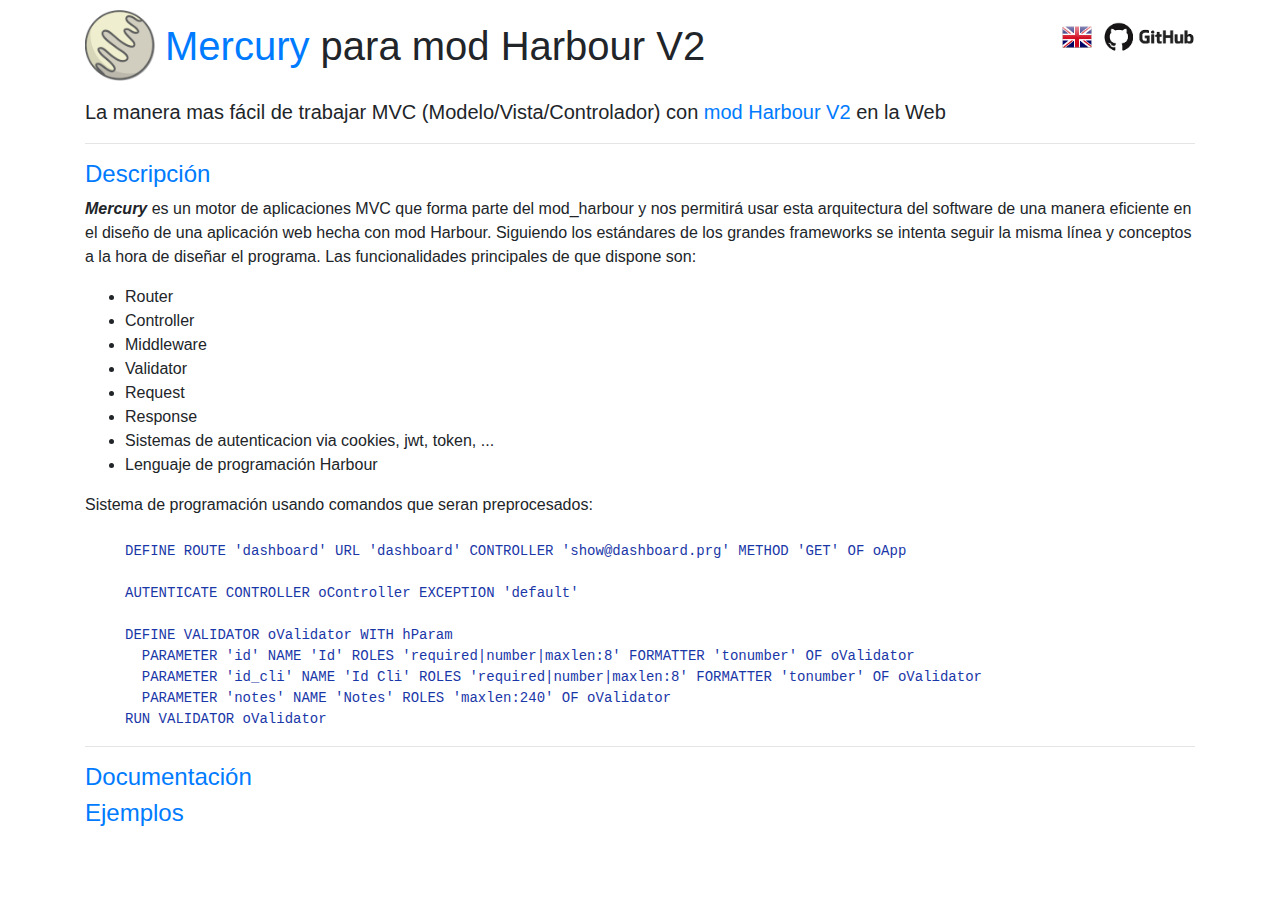
<file: index.html>
<!DOCTYPE html>
<html lang="es">
  <head>
    <meta http-equiv="Content-Type" content="text/html; charset=UTF-8">

    <meta name="viewport" content="width=device-width, initial-scale=1, shrink-to-fit=no">
	
    <meta http-equiv="X-UA-Compatible" content="IE=edge">
	<meta name="viewport" content="width=device-width, initial-scale=1">	
	<meta name="description" content="Mercury es el primer framework harbour para construir aplicaciones web usando MVC (Modelo/Vista/Controlador)"> 
	<meta name="keywords" content="tweb, mercury, harbour, modharbour, clipper, fivewin, web, framework">
	<meta name="Author" content="Carles Aubia Floresvi">
	<meta name="Generator" content="Mercury from iTarraco">	

	<meta property="og:type" content="software">
	<meta property="og:url" content="https://github.com/carles9000/mercury.v2">
	<meta property="og:site_name" content="MERCURY V2">
	<meta property="og:title" content="Mercury for modHarbour v2">
	<meta property="og:description" content="Mercury es el primer framework harbour para construir aplicaciones web usando MVC (Modelo/Vista/Controlador)">
	<meta property="og:image" content="https://raw.githubusercontent.com/carles9000/pool/master/logos/mini-mercury.png">	
	
	<link rel="icon" href="image/mini-mercury.png" type="image/x-icon" >
	<link rel="shortcut icon" href="image/mini-mercury.png" type="image/x-icon">	
    <title>Mercury para mod Harbour V2</title>
	
    <!-- jQyery Bootstrap core -->
    <link rel="stylesheet" href="https://stackpath.bootstrapcdn.com/bootstrap/4.3.1/css/bootstrap.min.css">
    <script src="https://ajax.googleapis.com/ajax/libs/jquery/3.4.1/jquery.min.js"></script>
    <script src="https://maxcdn.bootstrapcdn.com/bootstrap/4.3.1/js/bootstrap.min.js"></script>

    <link rel="stylesheet" href="index.css">

  </head>
  <body>
    <div class="container">

	
	<h1><a target="_blank_" href="https://github.com/carles9000/mercury.v2"><img id="mylogo" src="image/mini-mercury.png">Mercury<a> para mod Harbour V2
		<div class="btnbar">
		<a target="_blank_" href="https://github.com/carles9000/mercury.v2"><img id="github" src="image/github.jpg"></a>
		<a href="index_en.html"><img id="flag" src="image/lang_en.png"></a>
		</div>
	</h1>
		
  <p class="lead">La manera mas fácil de trabajar <b>MVC</b> (Modelo/Vista/Controlador) con <span><a target="_blank_" href="https://mod-harbour.com/modharbour.v2">mod Harbour V2</a></span> en la Web</p>
  <hr>

  <div class="panel-group" id="accordion">    
  
    <div class="panel panel-default">
      <div class="panel-heading">
        <h4 class="panel-title">
          <a data-toggle="collapse" data-parent="#accordion" href="#collapse1">Descripción</a>
        </h4>
      </div>
      <div id="collapse1" class="panel-collapse collapse show ">
        <div class="panel-body">
          <p><b><i>Mercury</i></b>
			es un motor de aplicaciones MVC que forma parte del mod_harbour y nos permitirá usar esta 
			arquitectura del software de una manera eficiente en el diseño de una aplicación web hecha 
			con mod Harbour. Siguiendo los estándares de los grandes frameworks se intenta seguir la 
			misma línea y conceptos a la hora de diseñar el programa.		  
		  
		  Las funcionalidades principales de que dispone son:
          <ul>
            <li>Router</li>
            <li>Controller</li>
            <li>Middleware</li>
            <li>Validator</li>
            <li>Request</li>
            <li>Response</li>
            <li>Sistemas de autenticacion via cookies, jwt, token, ...</li>
            <li>Lenguaje de programación Harbour</li>
          </ul>
          Sistema de programación usando comandos que seran preprocesados:
			<code><br><br><ul>		  
				DEFINE ROUTE 'dashboard' URL 'dashboard' CONTROLLER 'show@dashboard.prg' METHOD 'GET' OF oApp	
				<br><br>
				AUTENTICATE CONTROLLER oController EXCEPTION 'default'
				<br><br>				
				DEFINE VALIDATOR oValidator WITH hParam
				<br>
					&nbsp;&nbsp;PARAMETER 'id' 		NAME 'Id' ROLES 'required|number|maxlen:8' FORMATTER 'tonumber' OF oValidator			
				<br>
					&nbsp;&nbsp;PARAMETER 'id_cli'		NAME 'Id Cli' ROLES 'required|number|maxlen:8' FORMATTER 'tonumber' OF oValidator									
				<br>
					&nbsp;&nbsp;PARAMETER 'notes'		NAME 'Notes' ROLES 'maxlen:240' OF oValidator											
				<br>
				RUN VALIDATOR oValidator 
				<br>
			</ul></code>
		
          <hr>
        </div>
      </div>
    </div>
	
    <div class="panel panel-default">
      <div class="panel-heading">
        <h4 class="panel-title">		  
          <a data-toggle="collapse" data-parent="#accordion" href="#collapse2">Documentación</a>
        </h4>
      </div>
      <div id="collapse2" class="panel-collapse collapse ">
        <div class="panel-body">
          <p><img src="image/help.ico"/>&nbsp;&nbsp;<a target="_blank_" href="#">(Trabajando en la actualización...)</a>
          <hr>
        </div>
      </div>
    </div>	
	
    <div class="panel panel-default">
      <div class="panel-heading">
        <h4 class="panel-title">
          <a data-toggle="collapse" data-parent="#accordion" href="#collapse3">Ejemplos</a>
        </h4>
      </div>
      <div id="collapse3" class="panel-collapse collapse mb-5">
        <div class="panel-body">
		
          <table id="mytable" >
            <thead>
               <tr>
                   <th class="p-3" width="200px">Apartado</th>                   
                   <th class="p-3">Descripción</th>                  
               </tr>
            </thead>
			<tbody>
			
				<tr>
					<td class="p-3"><a target="_blank_" href="samples/index.prg">Aprendizaje</a></td>					
					<td class="p-3">
						Ejemplos básicos de las diferentes partes que compone la arquitectura del MVC.
						<br>
						Básicamente esta formado con ejemplos simples que muestran las diferentes partes 
						que forman un sistema MVC.
						
					</td>						
				</tr>
				
				<tr>
					<td class="p-3"><a target="_blank_" href="apps">Apps</a></td>					
					<td class="p-3">
						Ejemplos básicos para la construción de una app. Esta sección consta de las 
						siguientes aplicaciones
						<ul>
							<li><b>basic</b> una aplicación básica que muestra la estructura elemental de 
							un programa con MVC</li>
							<li><b>basic_bt</b> una aplicación básica esta vez usando un framework como bootstrap</li>
							<li><b>so</b> una aplicación completa de nivel avanzado que muestra como crear una simple 
							facturacion</li>														
						</ul>
						Tambien disponemos de unos ejemplos que muestran como crearnos facilmente nuestros webservices de 
						una manera facil, efectiva y segura. Estos ejemplos los puedes probar usando herramientas 
						como postman.
						<ul>
							<li><b>ws_ak</b> WebService with API Key</li>
							<li><b>ws_ba</b> WebService with Basic Auth</li>
							<li><b>ws_bt</b> WebService with Bearer Token</li>							
						</ul>											
				</tr>												
			</tbody>				   
          </table>      
        </div>
      </div>
    </div>

  </div> 
</div> <!-- /container -->


</body></html>
</file>
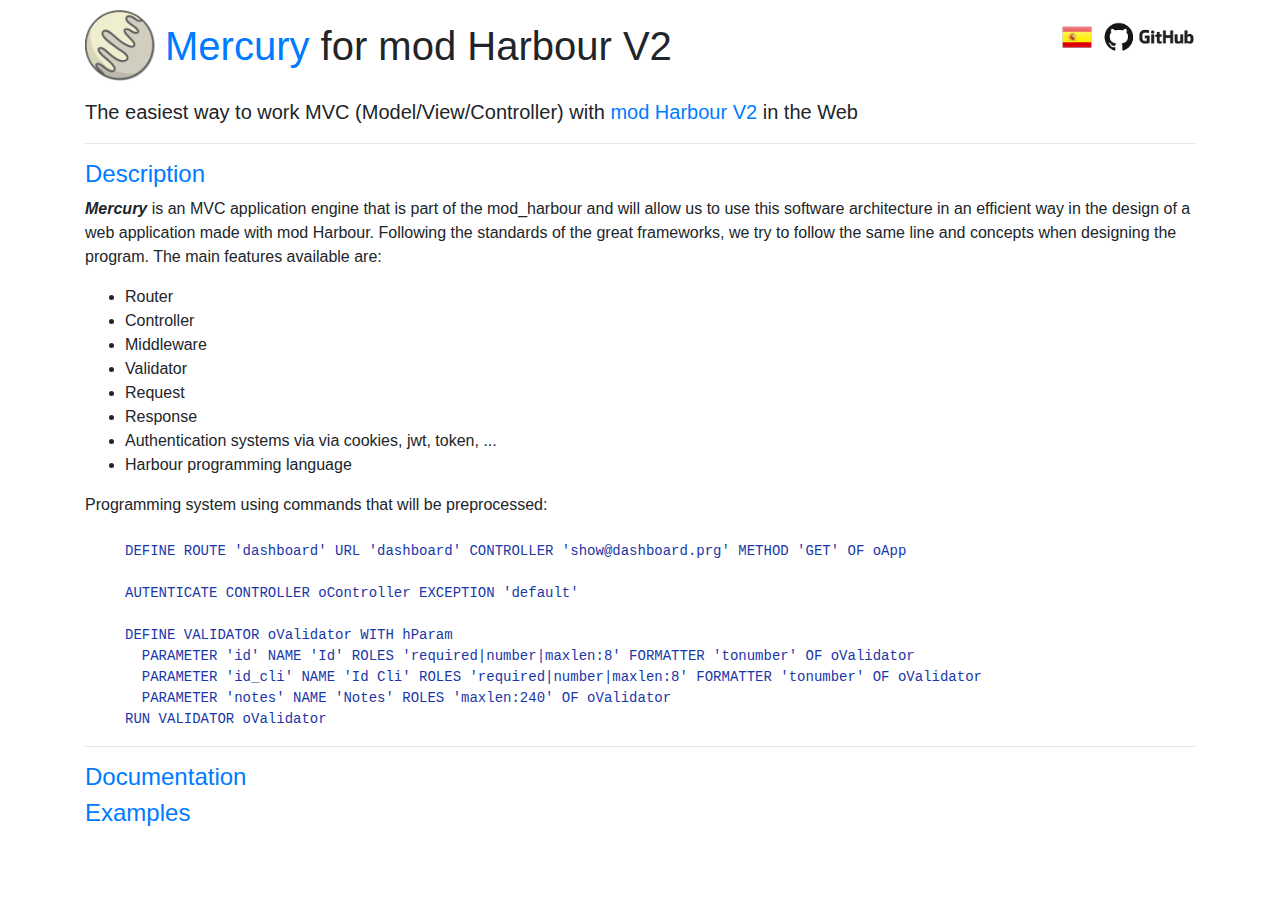
<file: index_en.html>
<!DOCTYPE html>
<html lang="es">
  <head>
    <meta http-equiv="Content-Type" content="text/html; charset=UTF-8">

    <meta name="viewport" content="width=device-width, initial-scale=1, shrink-to-fit=no">
	
    <meta http-equiv="X-UA-Compatible" content="IE=edge">
	<meta name="viewport" content="width=device-width, initial-scale=1">	
	<meta name="description" content="Mercury is the first harbour framework to build web applications using MVC (Model/View/Controller)"> 
	<meta name="keywords" content="tweb, mercury, harbour, modharbour, clipper, fivewin, web, framework">
	<meta name="Author" content="Carles Aubia Floresvi">
	<meta name="Generator" content="Mercury from iTarraco">	

	<meta property="og:type" content="software">
	<meta property="og:url" content="https://github.com/carles9000/mercury.v2">
	<meta property="og:site_name" content="MERCURY V2">
	<meta property="og:title" content="Mercury for modHarbour v2">
	<meta property="og:description" content="Mercury is the first harbor framework to build web applications using MVC (Model/View/Controller)">
	<meta property="og:image" content="https://raw.githubusercontent.com/carles9000/pool/master/logos/mini-mercury.png">	
	
	<link rel="icon" href="image/mini-mercury.png" type="image/x-icon" >
	<link rel="shortcut icon" href="image/mini-mercury.png" type="image/x-icon">	
    <title>Mercury for mod Harbour V2</title>
	
    <!-- jQyery Bootstrap core -->
    <link rel="stylesheet" href="https://stackpath.bootstrapcdn.com/bootstrap/4.3.1/css/bootstrap.min.css">
    <script src="https://ajax.googleapis.com/ajax/libs/jquery/3.4.1/jquery.min.js"></script>
    <script src="https://maxcdn.bootstrapcdn.com/bootstrap/4.3.1/js/bootstrap.min.js"></script>

    <link rel="stylesheet" href="index.css">

  </head>
  <body>
    <div class="container">

	
	<h1><a target="_blank_" href="https://github.com/carles9000/mercury.v2"><img id="mylogo" src="image/mini-mercury.png">Mercury<a> for mod Harbour V2
		<div class="btnbar">
		<a target="_blank_" href="https://github.com/carles9000/mercury.v2"><img id="github" src="image/github.jpg"></a>
		<a href="index.html"><img id="flag" src="image/lang_es.png"></a>
		</div>
	</h1>
		
  <p class="lead">The easiest way to work <b>MVC</b> (Model/View/Controller) with <span><a target="_blank_" href="https://mod-harbour.com/modharbour.v2">mod Harbour V2</a></span> in the Web</p>
  <hr>

  <div class="panel-group" id="accordion">    
  
    <div class="panel panel-default">
      <div class="panel-heading">
        <h4 class="panel-title">
          <a data-toggle="collapse" data-parent="#accordion" href="#collapse1">Description</a>
        </h4>
      </div>
      <div id="collapse1" class="panel-collapse collapse show ">
        <div class="panel-body">
          <p><b><i>Mercury</i></b>
			is an MVC application engine that is part of the mod_harbour and will allow us to use this 
			software architecture in an efficient way in the design of a web application made 
			with mod Harbour. Following the standards of the great frameworks, we try to follow the 
			same line and concepts when designing the program.	  
		  
		  The main features available are:
          <ul>
            <li>Router</li>
            <li>Controller</li>
            <li>Middleware</li>
            <li>Validator</li>
            <li>Request</li>
            <li>Response</li>
            <li>Authentication systems via via cookies, jwt, token, ...</li>
            <li>Harbour programming language</li>
          </ul>
          Programming system using commands that will be preprocessed:
			<code><br><br><ul>		  
				DEFINE ROUTE 'dashboard' URL 'dashboard' CONTROLLER 'show@dashboard.prg' METHOD 'GET' OF oApp	
				<br><br>
				AUTENTICATE CONTROLLER oController EXCEPTION 'default'
				<br><br>				
				DEFINE VALIDATOR oValidator WITH hParam
				<br>
					&nbsp;&nbsp;PARAMETER 'id' 		NAME 'Id' ROLES 'required|number|maxlen:8' FORMATTER 'tonumber' OF oValidator			
				<br>
					&nbsp;&nbsp;PARAMETER 'id_cli'		NAME 'Id Cli' ROLES 'required|number|maxlen:8' FORMATTER 'tonumber' OF oValidator									
				<br>
					&nbsp;&nbsp;PARAMETER 'notes'		NAME 'Notes' ROLES 'maxlen:240' OF oValidator											
				<br>
				RUN VALIDATOR oValidator 
				<br>
			</ul></code>
		
          <hr>
        </div>
      </div>
    </div>
	
    <div class="panel panel-default">
      <div class="panel-heading">
        <h4 class="panel-title">		  
          <a data-toggle="collapse" data-parent="#accordion" href="#collapse2">Documentation</a>
        </h4>
      </div>
      <div id="collapse2" class="panel-collapse collapse ">
        <div class="panel-body">
          <p><img src="image/help.ico"/>&nbsp;&nbsp;<a target="_blank_" href="#">(working on the update...)</a>
          <hr>
        </div>
      </div>
    </div>	
	
    <div class="panel panel-default">
      <div class="panel-heading">
        <h4 class="panel-title">
          <a data-toggle="collapse" data-parent="#accordion" href="#collapse3">Examples</a>
        </h4>
      </div>
      <div id="collapse3" class="panel-collapse collapse mb-5">
        <div class="panel-body">
		
          <table id="mytable" >
            <thead>
               <tr>
                   <th class="p-3" width="200px">Pulled apart</th>                   
                   <th class="p-3">Description</th>                  
               </tr>
            </thead>
			<tbody>
			
				<tr>
					<td class="p-3"><a target="_blank_" href="samples/index.prg">Training</a></td>					
					<td class="p-3">
						Basic examples of the different parts that make up the MVC architecture.
						<br>
						Basically it is made up of simple examples showing the different parts 
						that form an MVC system.
						
					</td>						
				</tr>
				
				<tr>
					<td class="p-3"><a target="_blank_" href="apps">Apps</a></td>					
					<td class="p-3">
						Basic examples of the different parts that make up the MVC architecture.
						<ul>
							<li><b>basic</b> a basic application that shows the elementary structure of 
							a program with MVC</li>
							<li><b>basic_bt</b> a basic app this time using a framework like bootstrap</li>
							<li><b>so</b> a complete advanced level application that shows how to create a simple billing program</li>														
						</ul>
						We also have some examples that show how to easily create our webservices an easy, 
						effective and safe way. These examples can be tested using tools as postman.
						<ul>
							<li><b>ws_ak</b> WebService with API Key</li>
							<li><b>ws_ba</b> WebService with Basic Auth</li>
							<li><b>ws_bt</b> WebService with Bearer Token</li>							
						</ul>											
				</tr>												
			</tbody>				   
          </table>      
        </div>
      </div>
    </div>

  </div> 
</div> <!-- /container -->


</body></html>
</file>
<file: index.css>
#mytable tbody tr:hover { background-color: #ddd; }
/*#mytable tr:nth-child(even){background-color: #e0e6ff;}*/
#mytable { font-family: "Trebuchet MS", Arial, Helvetica, sans-serif;border-collapse: collapse; width: 100%; }
#mytable thead { background-color: #007bff;color: white;}

code {
	color: #1a37a8;
}

.container {
	margin-top: 10px;
}

#mylogo {
	vertical-align: middle;
	margin-bottom: 8px;
	margin-right: 10px;		
	width: 70px;
}



.btnbar {
	float: right;
	margin-top: 12px;				
}

#flag {
	float: right;
	margin-top: 4px;
	margin-right: 10px;
	width: 30px;
	cursor: pointer;						
}

#github {
	height:30px;
	float:right
}		

#mycode {
	position: fixed;
	top: 0;
	left: 0;
	bottom: 0;
	right: 0;
	background-color: #141414;
	display: none;
}
#mycodebar {
	background-color: gray;
	color: white;
	padding-left: 10px;
}
#code {
	position: relative;
	top: 0px;			
	height: 95%;
}
</file>
